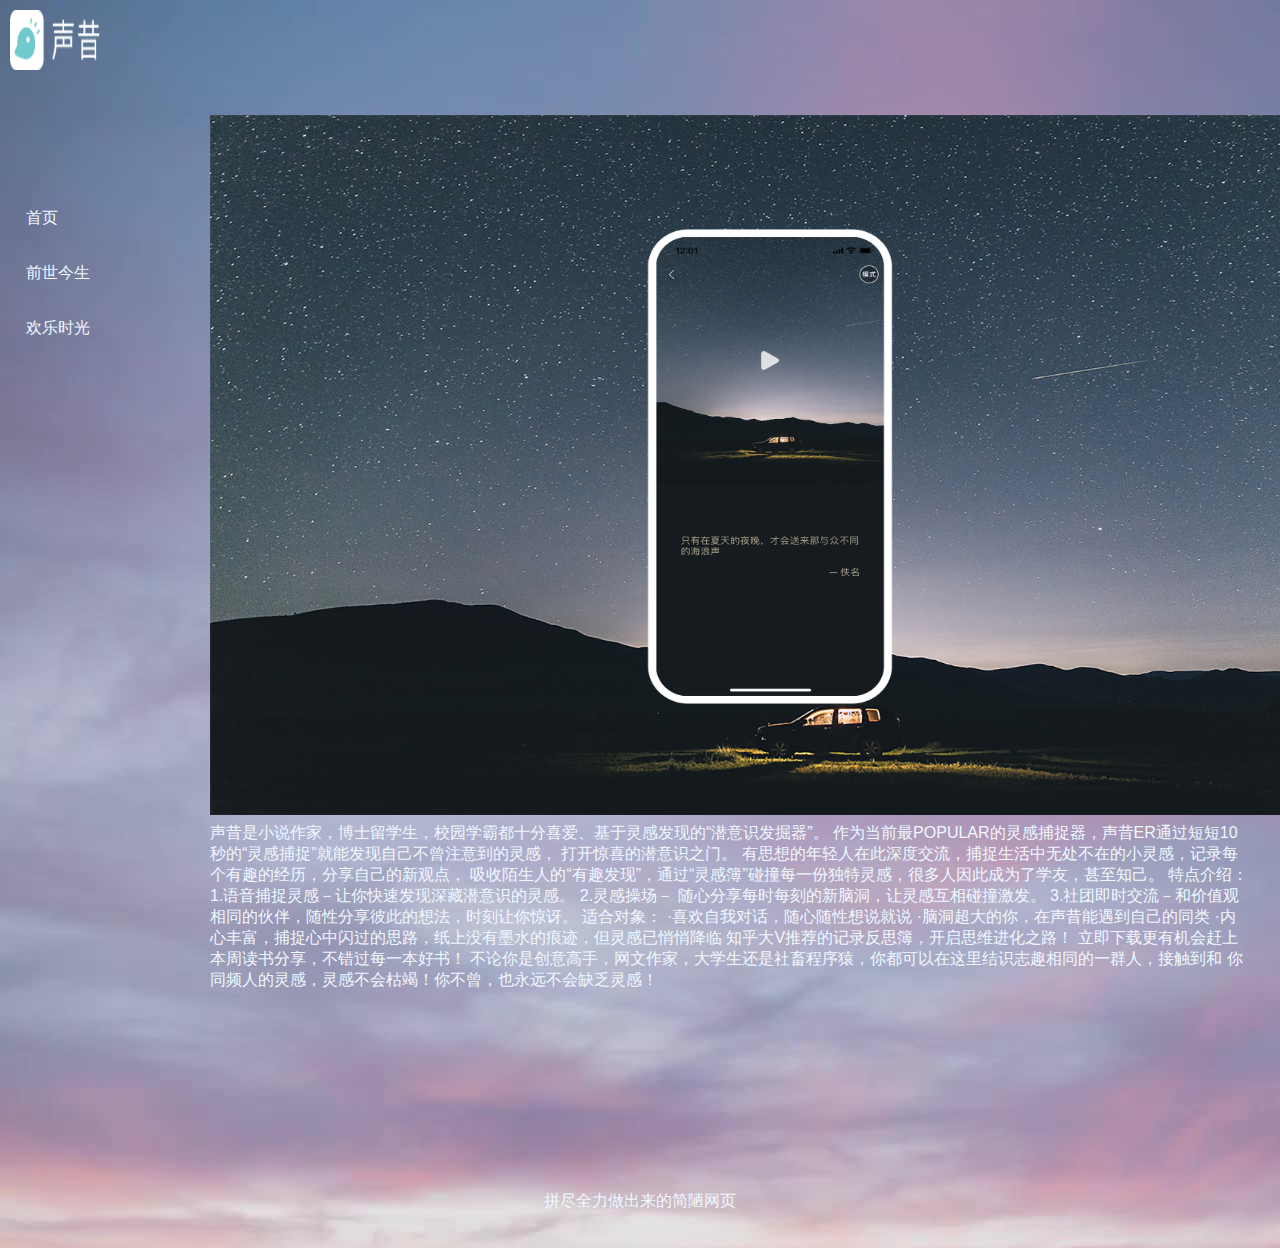
<file: index.html>
<!DOCTYPE html>
<html >
    <head >
        <meta charset="UTF-8">
        <meta http-equiv="X-UA-Compatible" content="IE=edge">
        <meta name="viewport" content="width=device-width, initial-scale=1.0">
        <title>声昔</title>
        <link rel="stylesheet"  href="background.css">
        <link rel="stylesheet"  href="verticalnav.css">
        <style>
        *{
            box-sizing: border-box;   
        }
/*定位*/
.main{
    float:inline-start;
    margin-top:-250px;
    margin-right: 20px;
    margin-left: 200px;
    margin-bottom:200px ;
    color: aliceblue;
}
/* 设置页脚的样式 */
.footer {
  padding: 10px;
  text-align: center;
  color: aliceblue;
}
        </style>
    </head>
    <body>  
    <u1>
        <li><img src="images/logo.png" width="90" height="60" alt="无法加载"><br/><br/><br/><br/><br/><br/><br/><br/></li>
        <li><a  href="index.html">首页</a></li><br/>
        <li><a  href="前世今生.html">前世今生</a></li><br/>
        <li><a  href="欢乐时光.html">欢乐时光</a></li><br/>
    </u1>
    <p class="main"><img src="images/voice.png" width="1200" height="700"></p>
    <p class="main"><br><br><br>声昔是小说作家，博士留学生，校园学霸都十分喜爱、基于灵感发现的“潜意识发掘器”。 作为当前最POPULAR的灵感捕捉器，声昔ER通过短短10秒的“灵感捕捉”就能发现自己不曾注意到的灵感， 打开惊喜的潜意识之门。 有思想的年轻人在此深度交流，捕捉生活中无处不在的小灵感，记录每个有趣的经历，分享自己的新观点， 吸收陌生人的“有趣发现”，通过“灵感簿”碰撞每一份独特灵感，很多人因此成为了学友，甚至知己。 特点介绍： 1.语音捕捉灵感－让你快速发现深藏潜意识的灵感。 2.灵感操场－ 随心分享每时每刻的新脑洞，让灵感互相碰撞激发。 3.社团即时交流－和价值观相同的伙伴，随性分享彼此的想法，时刻让你惊讶。 适合对象： ·喜欢自我对话，随心随性想说就说 ·脑洞超大的你，在声昔能遇到自己的同类 ·内心丰富，捕捉心中闪过的思路，纸上没有墨水的痕迹，但灵感已悄悄降临 知乎大V推荐的记录反思簿，开启思维进化之路！ 立即下载更有机会赶上本周读书分享，不错过每一本好书！ 不论你是创意高手，网文作家，大学生还是社畜程序猿，你都可以在这里结识志趣相同的一群人，接触到和 你同频人的灵感，灵感不会枯竭！你不曾，也永远不会缺乏灵感！</p>
    <div class="footer">
        <p>拼尽全力做出来的简陋网页</p>
      </div>
</body>
</html>
</file>
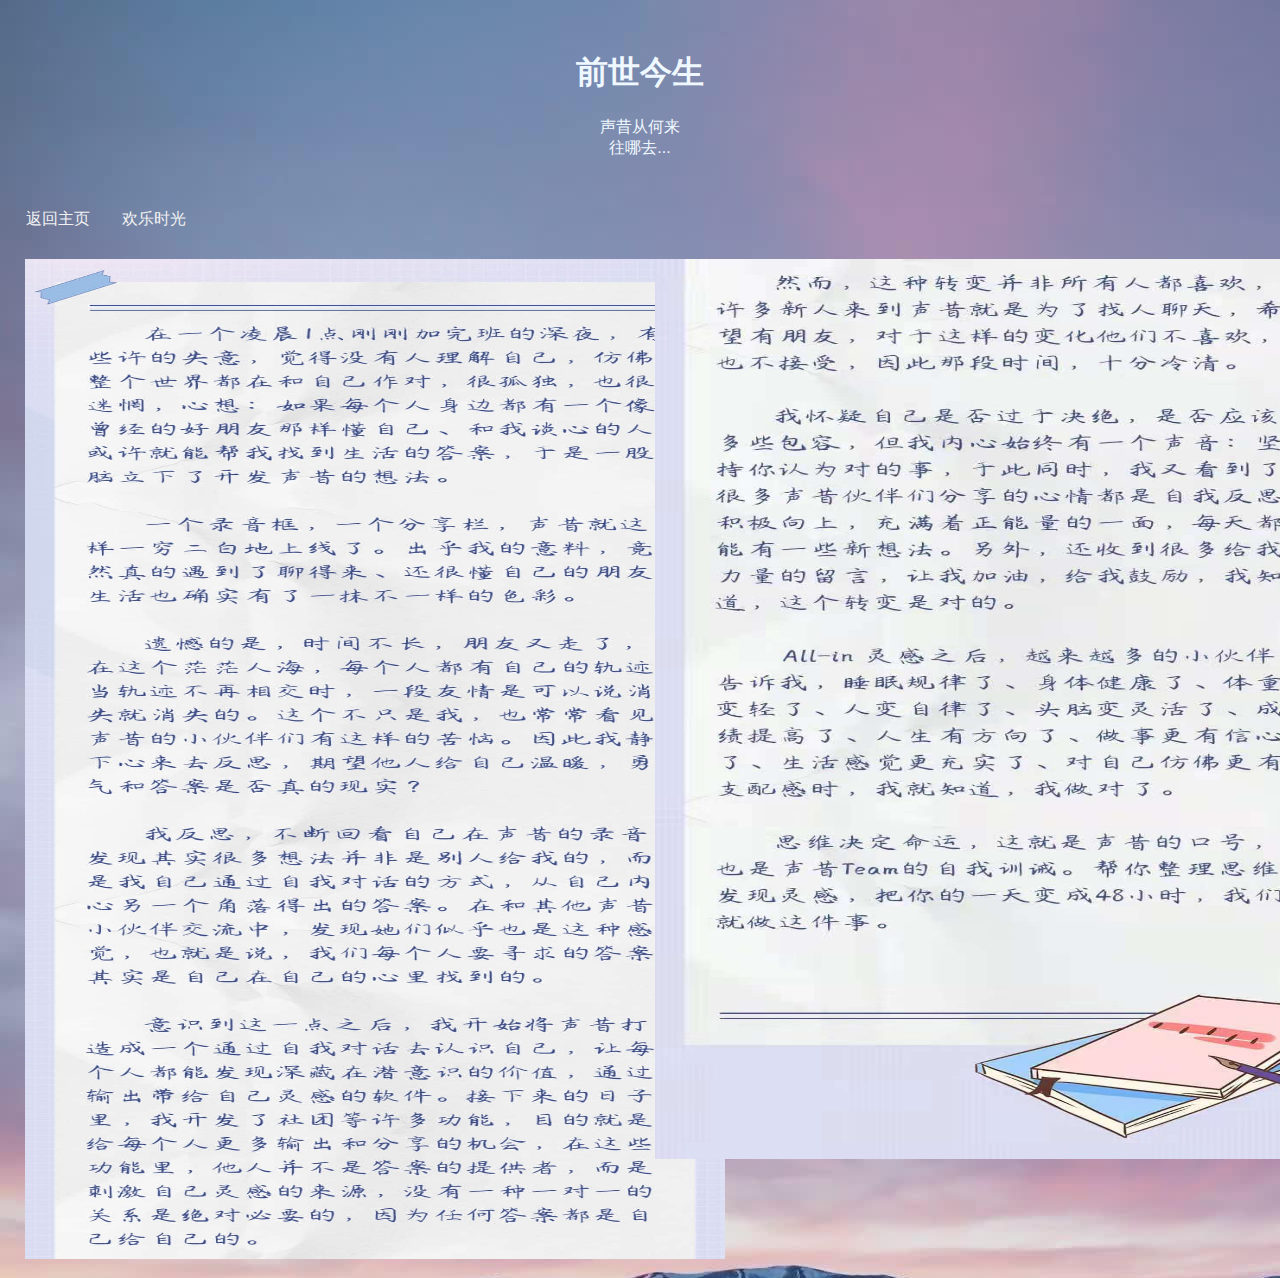
<file: 前世今生.html>
<!DOCTYPE html>
<html lang="en">
<head>
<title>前世今生</title>
<meta charset="utf-8">
<meta name="viewport" content="width=device-width, initial-scale=1">
<link rel="stylesheet"  href="background.css"><link rel="stylesheet"  href="topnav.css">
<style>
* {
  box-sizing: border-box;}
  /* 设置页眉的样式 */
.header {
  padding: 20px;
  text-align: center;
  color: aliceblue;
}
/* 创建并排的两个非等列 */
.column {
  float: left;
  width: 50%;
  padding: 15px;
  color: aliceblue;
}
</style>
<body>
  <div class="header">
    <h1>前世今生</h1>
    <p>声昔从何来<br>往哪去...</p>
  </div>
  <div class="topnav">
  <a  href="index.html">返回主页</a>
  <a  href="欢乐时光.html">欢乐时光</a>
</div>
<div class="row">
  <div class="column">
  <a target="_blank" href="images/前世今生前.jpg"></a>
  <img src="images/前世今生前.jpg" width="700" height="1000">
</div>
</div>
<div class="row">
  <div class="column">
  <a target="_blank" href="images/前世今生后.jpg"></a>
<img src="images/前世今生后.jpg" width="700" height="900">
</div>
</div>
</body>
</file>
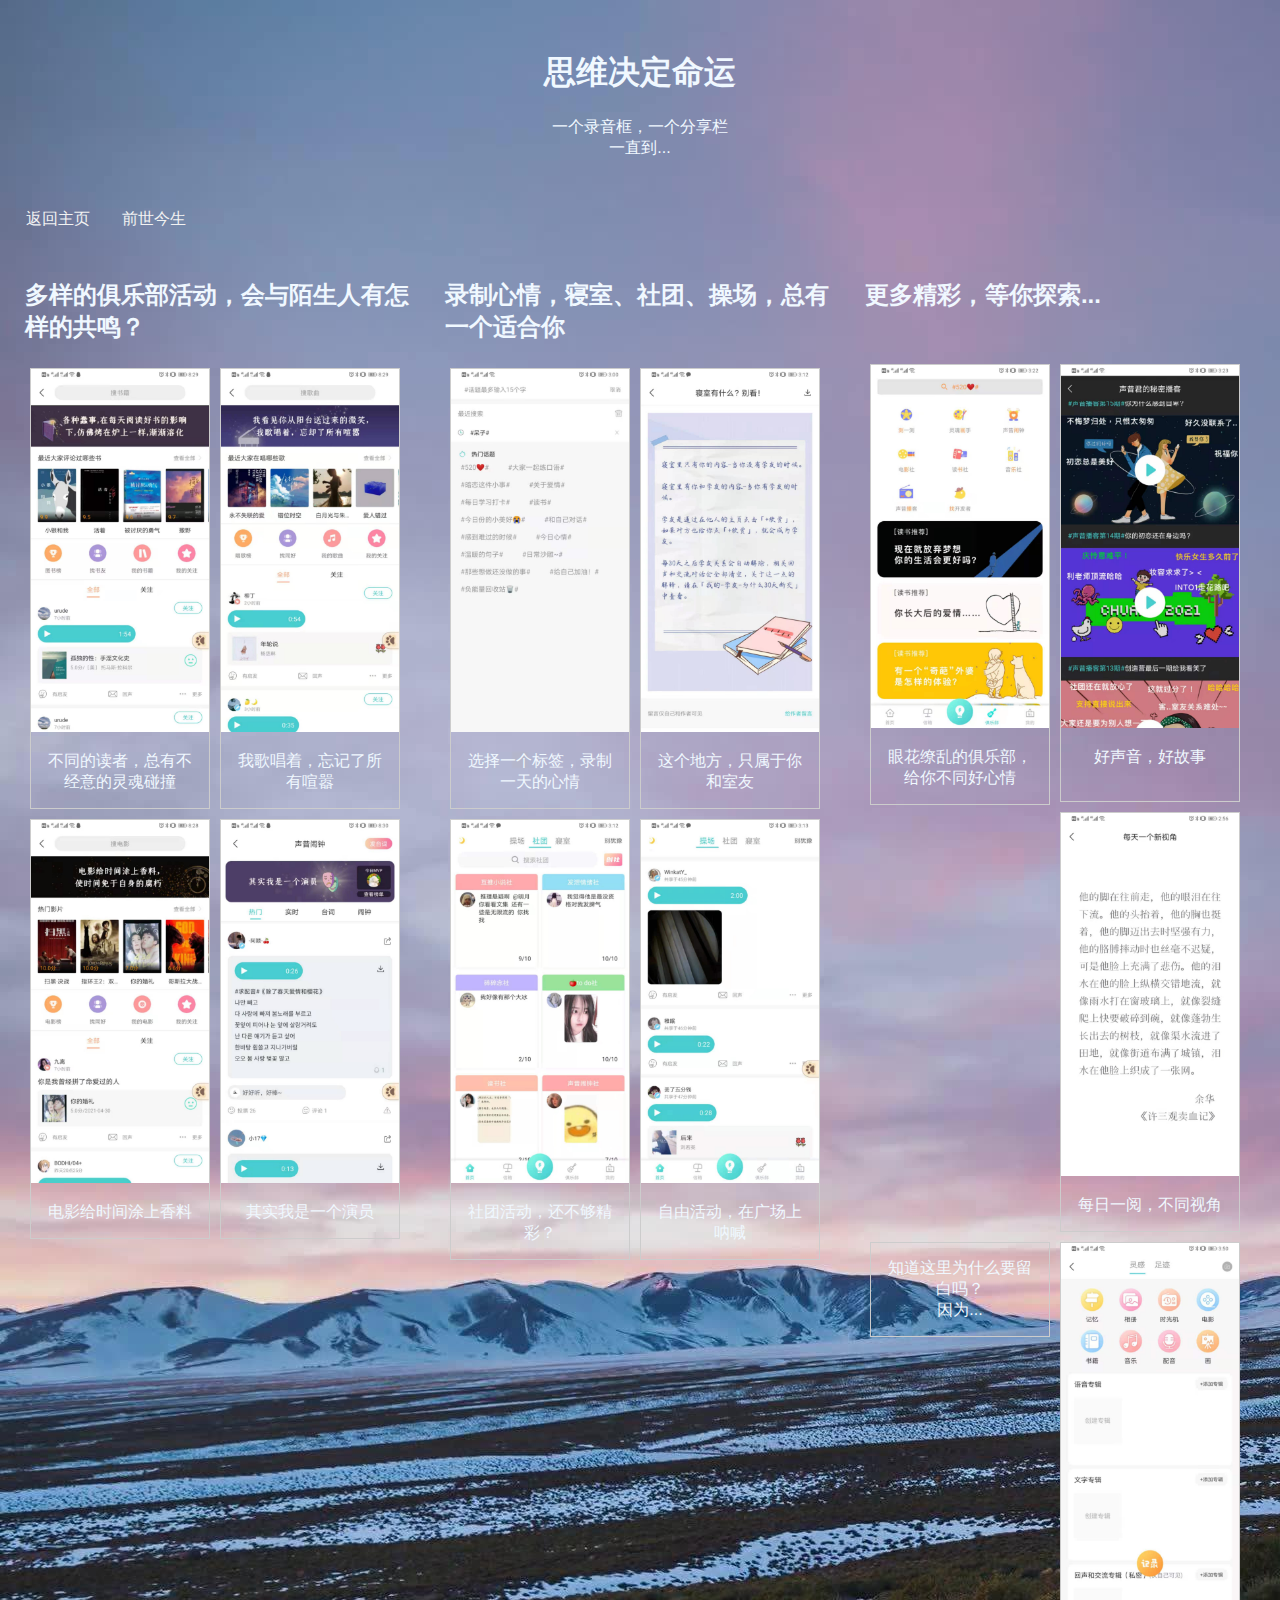
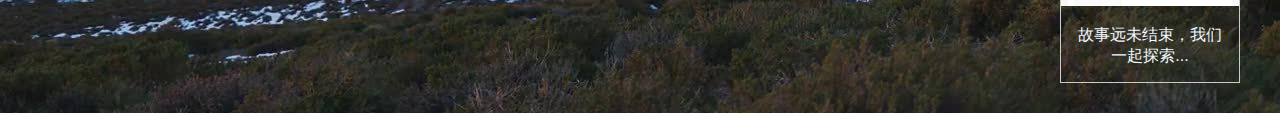
<file: 欢乐时光.html>
<!DOCTYPE html>
<html lang="en">
<head>
<title>欢乐时光</title>
<meta charset="utf-8">
<meta name="viewport" content="width=device-width, initial-scale=1">
<link rel="stylesheet"  href="background.css">
<link rel="stylesheet"  href="topnav.css">
<style>
* {
  box-sizing: border-box;
}

/*设置图片库*/
div.gallery {
  margin: 5px;
  border: 1px solid #ccc;
  float: left;
  width: 180px;
}

div.gallery:hover {
  border: 1px solid #777;
}

div.gallery img {
  width: 100%;
  height: auto;
}

div.desc {
  padding: 15px;
  text-align: center;
}
/* 设置页眉的样式 */
.header {
  padding: 20px;
  text-align: center;
  color: aliceblue;
}
/* 创建并排的三个非等列 */
.column {
  float: left;
  width: 33.33%;
  padding: 15px;
  color: aliceblue;
}

/* 清除列之后的浮动 */
.row:after {
  content: "";
  display: table;
  clear: both;
}

/* 响应式布局 - 创建堆叠而非并排的三列 */
@media screen and (max-width:600px) {
  .column {
    width: 100%;
  }
}
</style>
</head>
<body>

<div class="header">
  <h1>思维决定命运</h1>
  <p>一个录音框，一个分享栏<br>一直到...</p>
</div>

<div class="topnav">
  <a  href="index.html">返回主页</a>
  <a  href="前世今生.html">前世今生</a>
</div>

<div class="row">
  <div class="column">
    
    <h2>多样的俱乐部活动，会与陌生人有怎样的共鸣？</h2>
    <div class="gallery">
        <a target="_blank" href="images/读书.jpg">
          <img src="images/读书.jpg" alt="读书" width="600" height="25%">
        </a>
        <div class="desc">不同的读者，总有不经意的灵魂碰撞</div>
      </div>
      
      <div class="gallery">
        <a target="_blank" href="images/歌曲.jpg">
          <img src="images/歌曲.jpg" alt="音乐" width="600" height="25%">
        </a>
        <div class="desc">我歌唱着，忘记了所有喧嚣</div>
      </div>
      
      <div class="gallery">
        <a target="_blank" href="images/电影.jpg">
          <img src="images/电影.jpg" alt="电影" width="600" height="25%">
        </a>
        <div class="desc">电影给时间涂上香料</div>
      </div>
      
      <div class="gallery">
        <a target="_blank" href="images/闹钟.jpg">
          <img src="images/闹钟.jpg" alt="闹钟" width="600" height="25%">
        </a>
        <div class="desc">其实我是一个演员</div>
      </div>
</div>
  
  <div class="column">
    <h2>录制心情，寝室、社团、操场，总有一个适合你</h2>
    <div class="gallery">
        <a target="_blank" href="images/标签.jpg">
          <img src="images/标签.jpg" alt="读书" width="600" height="25%">
        </a>
        <div class="desc">选择一个标签，录制一天的心情</div>
      </div>
      
      <div class="gallery">
        <a target="_blank" href="images/寝室.jpg">
          <img src="images/寝室.jpg" alt="音乐" width="600" height="25%">
        </a>
        <div class="desc">这个地方，只属于你和室友</div>
      </div>
      
      <div class="gallery">
        <a target="_blank" href="images/社团.jpg">
          <img src="images/社团.jpg" alt="电影" width="600" height="25%">
        </a>
        <div class="desc">社团活动，还不够精彩？</div>
      </div>
      
      <div class="gallery">
        <a target="_blank" href="images/操场.jpg">
          <img src="images/操场.jpg" alt="闹钟" width="600" height="25%">
        </a>
        <div class="desc">自由活动，在广场上呐喊</div>
      </div> 
</div>
  
  <div class="column">
    <h2>更多精彩，等你探索...<br><br></h2>
    <div class="gallery">
        <a target="_blank" href="images/俱乐部.jpg">
          <img src="images/俱乐部.jpg" alt="读书" width="600" height="25%">
        </a>
        <div class="desc">眼花缭乱的俱乐部，给你不同好心情</div>
      </div>
      
      <div class="gallery">
        <a target="_blank" href="images/播客.jpg">
          <img src="images/播客.jpg" alt="音乐" width="600" height="25%">
        </a>
        <div class="desc">好声音，好故事<br><br></div>
      </div>
      
      <div class="gallery">
        <a target="_blank" href="images/每日一阅.jpg">
          <img src="images/每日一阅.jpg" alt="电影" width="600" height="25%">
        </a>
        <div class="desc">每日一阅，不同视角</div>
      </div>

      <div class="gallery">
        <div class="desc">知道这里为什么要留白吗？<br>因为...</div>
      </div>

      <div class="gallery">
        <a target="_blank" href="images/遐想.jpg">
          <img src="images/遐想.jpg" alt="电影" width="600" height="25%">
        </a>
        <div class="desc">故事远未结束，我们一起探索...</div>
      </div>
  </div>
</div>
</body>
</html>
</file>
<file: background.css>
body {
    margin: 0;
    font-family: Arial, Helvetica, sans-serif;
    padding: 10px;
    background-image: url("images/背景.jpg");
  }
</file>
<file: verticalnav.css>
/*设置垂直导航栏*/
u1{
    list-style-type: none;
    margin-top: 0 ;
    padding:center;
    width: 25%;
    height: 100%;
    position: relative;
    overflow: auto;
    background-color: #ddd;
}
li a{
    display:block;
    color:aliceblue;
    padding:8px 16px;
    text-decoration: none;
}
li a.active{
    background-color: #ddd;
  color: black;
}
li a.hover:not(.active){
    background-color: #ddd;
  color: black;
}
</file>
<file: topnav.css>
/* 设置顶部导航栏的样式 */
.topnav {
    overflow: hidden;
  }
  
  /* 设置 topnav 链接的样式 */
  .topnav a {
    float: left;
    display: block;
    color: #f2f2f2;
    text-align: center;
    padding: 14px 16px;
    text-decoration: none;
  }
  
  /* 改变鼠标悬停时的颜色 */
  .topnav a:hover {
    background-color: #ddd;
    color: black;
  }
</file>
